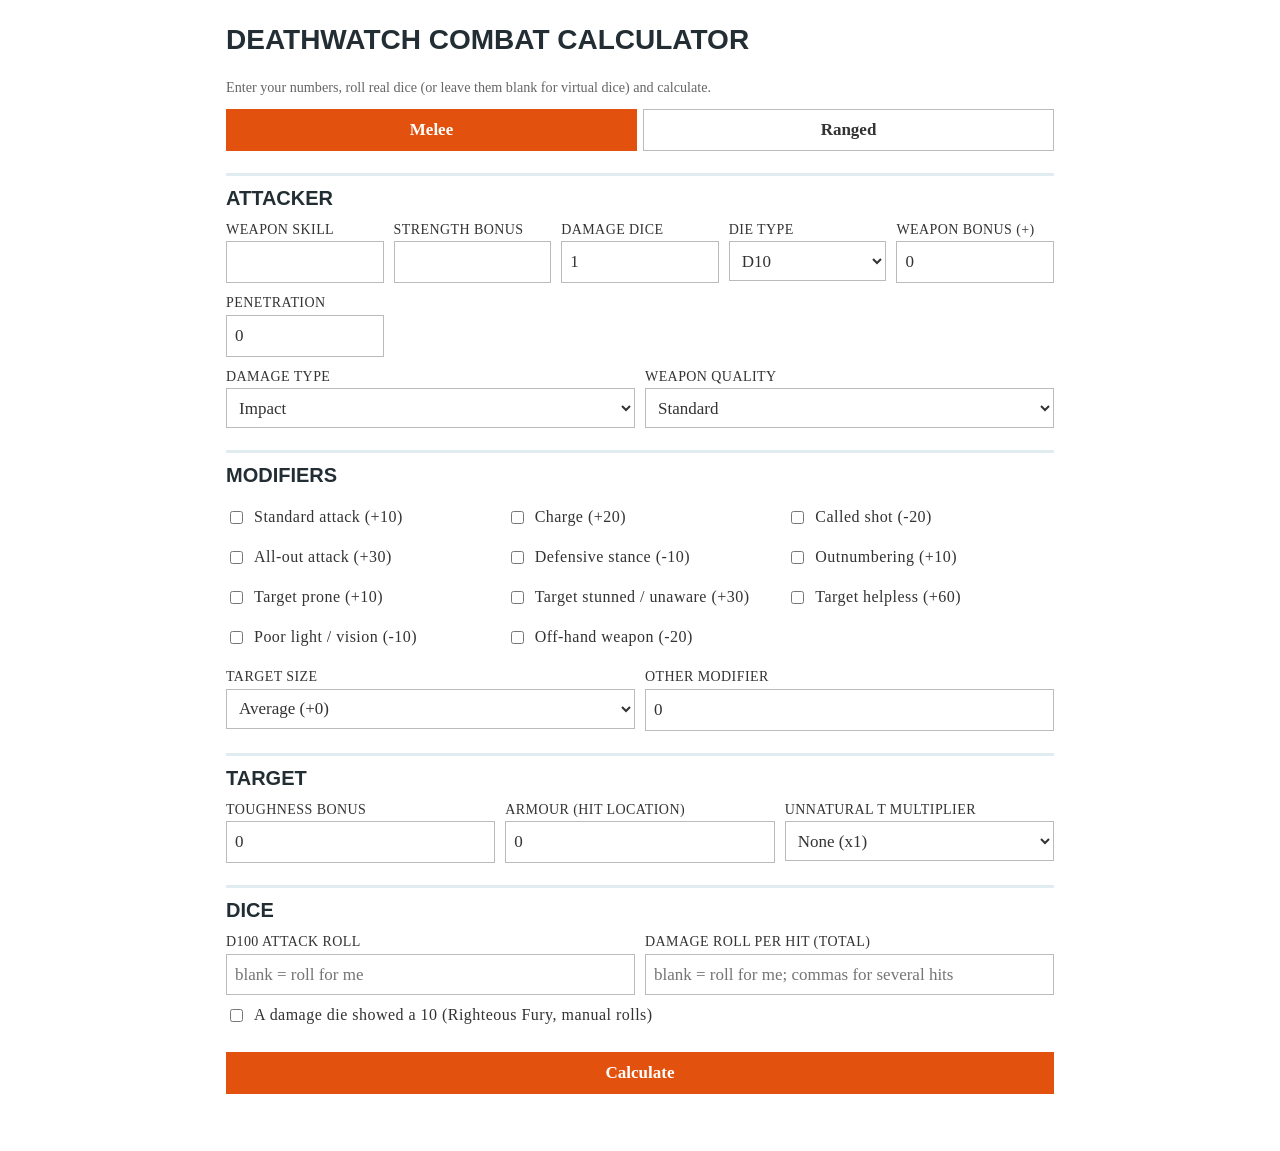
<file: combat.html>
<!DOCTYPE html>
<html lang="en">
<head>
<meta charset="utf-8">
<meta name="viewport" content="width=device-width, initial-scale=1, viewport-fit=cover">
<title>Deathwatch Combat Calculator</title>
<style>
:root{--bg:#fff;--fg:#333;--head:#222E33;--stripe:#E1ECF0;--accent:#E3510E;--line:#BBB;--in:#fff;--good:#1b7a3a;--bad:#b3261e}
@media (prefers-color-scheme:dark){:root{--bg:#161c1f;--fg:#d5dde0;--head:#E1ECF0;--stripe:#222E33;--line:#4a575c;--in:#1e2629;--good:#5ac47f;--bad:#ff8a80}}
*{box-sizing:border-box}
body{margin:0;background:var(--bg);color:var(--fg);font:17px/1.4 'Crimson Pro','Book Antiqua',Palatino,serif}
main{max-width:860px;margin:0 auto;padding:12px 16px 40px}
h1,h2,h3{font-family:Oswald,Impact,sans-serif;color:var(--head);text-transform:uppercase;margin:0}
h1{font-size:28px;margin:8px 0}
h2{font-size:20px;margin:22px 0 8px;padding-top:8px;border-top:3px solid var(--stripe)}
.tabs{display:flex;gap:6px;margin:10px 0}
.tabs button{flex:1}
button,select,input{font:inherit;color:var(--fg);background:var(--in);border:1px solid var(--line);padding:8px;min-height:40px;border-radius:0}
button{cursor:pointer;font-weight:bold}
button.on,button.go{background:var(--accent);color:#fff;border-color:var(--accent)}
.grid{display:grid;grid-template-columns:repeat(auto-fit,minmax(150px,1fr));gap:10px}
label{display:block;font-size:14px;text-transform:uppercase;letter-spacing:.03em;margin-bottom:2px}
input,select{width:100%}
.chk{display:flex;align-items:center;gap:8px;text-transform:none;font-size:16px;margin:0;min-height:40px}
.chk input{width:auto;min-height:0}
.mods{display:grid;grid-template-columns:repeat(auto-fit,minmax(240px,1fr));gap:0 14px}
#out{margin-top:16px;border-left:4px solid var(--accent);background:var(--stripe);padding:10px 14px}
#out p{margin:6px 0}
.hit{color:var(--good);font-weight:bold}.miss{color:var(--bad);font-weight:bold}
table{border-collapse:collapse;width:100%;margin:6px 0}
td,th{border:1px solid var(--line);padding:4px 8px;text-align:left}
small{opacity:.75}
[hidden]{display:none!important}
</style>
</head>
<body>
<main>
<h1>Deathwatch Combat Calculator</h1>
<h2 id="wname" style="border-top:0;margin:8px 0 0"></h2><small>Enter your numbers, roll real dice (or leave them blank for virtual dice) and calculate.</small>

<div class="tabs" role="tablist">
<button type="button" id="tm" class="on" role="tab">Melee</button>
<button type="button" id="tr" role="tab">Ranged</button>
</div>

<h2>Attacker</h2>
<div class="grid">
<div><label for="skill" id="skl">Weapon Skill</label><input type="number" id="skill" min="1" max="100" inputmode="numeric"></div>
<div id="sbw"><label for="sb">Strength Bonus</label><input type="number" id="sb" min="0" inputmode="numeric"></div>
<div><label for="dn">Damage dice</label><input type="number" id="dn" min="1" value="1" inputmode="numeric"></div>
<div><label for="df">Die type</label><select id="df"><option value="5">D5</option><option value="10" selected>D10</option></select></div>
<div><label for="dk">Weapon bonus (+)</label><input type="number" id="dk" value="0" inputmode="numeric"></div>
<div><label for="pen">Penetration</label><input type="number" id="pen" min="0" value="0" inputmode="numeric"></div>
</div>
<div class="grid" style="margin-top:10px">
<div id="rofw" hidden><label for="rof">Fire mode</label><select id="rof"></select></div>
<div id="rofsw" hidden><label for="rofs">RoF: Semi / Full</label>
<div style="display:flex;gap:6px"><input type="number" id="rofs" min="0" value="3" aria-label="Semi-auto RoF"><input type="number" id="roff" min="0" value="6" aria-label="Full-auto RoF"></div></div>
<div><label for="dmgtype">Damage type</label><select id="dmgtype"><option>Impact</option><option>Energy</option><option>Rending</option><option>Explosive</option></select></div>
<div><label for="qual">Weapon quality</label><select id="qual"><option value="">Standard</option><option value="best">Best (+10)</option><option value="good">Good</option><option value="poor">Poor (jams)</option></select></div>
</div>

<h2>Modifiers</h2>
<div class="mods" id="modsM"></div>
<div class="mods" id="modsR" hidden></div>
<div class="grid" style="margin-top:10px">
<div><label for="size">Target size</label><select id="size">
<option value="0">Average (+0)</option><option value="-20">Puny (-20)</option><option value="-10">Scrawny (-10)</option><option value="10">Hulking (+10)</option><option value="20">Enormous (+20)</option><option value="30">Massive (+30)</option><option value="40">Immense (+40)</option><option value="50">Monumental (+50)</option></select></div>
<div id="rngw" hidden><label for="range">Range</label><select id="range">
<option value="30">Point blank (+30)</option><option value="10">Short (+10)</option><option value="0" selected>Normal (+0)</option><option value="-10">Long (-10)</option><option value="-30">Extreme (-30)</option></select></div>
<div><label for="cust">Other modifier</label><input type="number" id="cust" value="0" inputmode="numeric"></div>
</div>

<h2>Target</h2>
<div class="grid">
<div><label for="tb">Toughness Bonus</label><input type="number" id="tb" min="0" value="0" inputmode="numeric"></div>
<div><label for="arm">Armour (hit location)</label><input type="number" id="arm" min="0" value="0" inputmode="numeric"></div>
<div><label for="tbm">Unnatural T multiplier</label><select id="tbm"><option value="1">None (x1)</option><option value="2">x2</option><option value="3">x3</option><option value="4">x4</option></select></div>
</div>

<h2>Dice</h2>
<div class="grid">
<div><label for="roll">D100 attack roll</label><input type="number" id="roll" min="1" max="100" placeholder="blank = roll for me" inputmode="numeric"></div>
<div><label for="dmg">Damage roll per hit (total)</label><input type="text" id="dmg" placeholder="blank = roll for me; commas for several hits" inputmode="numeric"></div>
</div>
<div class="mods"><label class="chk"><input type="checkbox" id="rfm">A damage die showed a 10 (Righteous Fury, manual rolls)</label></div>
<p><button type="button" class="go" id="go" style="width:100%">Calculate</button></p>
<div id="out" hidden aria-live="polite"></div>
</main>
<script>
const $=i=>document.getElementById(i);
let mode="m";

const MELEE=[["Standard attack (+10)",10,0],["Charge (+20)",20,0],["Called shot (-20)",-20,0],["All-out attack (+30)",30,0],["Defensive stance (-10)",-10,0],["Outnumbering (+10)",10,0],["Target prone (+10)",10,0],["Target stunned / unaware (+30)",30,0],["Target helpless (+60)",60,0],["Poor light / vision (-10)",-10,0],["Off-hand weapon (-20)",-20,0]];
const RANGED=[["Aim, half action (+10)",10,"a"],["Aim, full action (+20)",20,"a"],["Called shot (-20)",-20,0],["Target prone (-10)",-10,0],["Target stunned / unaware (+30)",30,0],["Target helpless (+60)",60,0],["Target running / evading (-20)",-20,0],["Firing at target in melee (-20)",-20,0],["Poor light / vision (-10)",-10,0],["Off-hand weapon (-20)",-20,0],["Twin-linked / suppression ignored",0,0]];
function build(id,list){
  $(id).innerHTML=list.filter(m=>m[1]).map((m,i)=>`<label class="chk"><input type="checkbox" data-v="${m[1]}" data-g="${m[2]||""}" data-n="${m[0].replace(/ \(.*/,"")}">${m[0]}</label>`).join("");
}
build("modsM",MELEE);build("modsR",RANGED);
document.addEventListener("change",e=>{ // aim options are exclusive
  const t=e.target;if(t.dataset&&t.dataset.g&&t.checked)document.querySelectorAll('[data-g="a"]').forEach(x=>{if(x!==t)x.checked=false});
});

function setMode(m){
  mode=m;
  $("tm").classList.toggle("on",m==="m");$("tr").classList.toggle("on",m==="r");
  $("modsM").hidden=m!=="m";$("modsR").hidden=m!=="r";
  $("sbw").hidden=m!=="m";$("rngw").hidden=m!=="r";$("rofw").hidden=$("rofsw").hidden=m!=="r";
  $("skl").textContent=m==="m"?"Weapon Skill":"Ballistic Skill";
  $("out").hidden=true;
  if(m==="r")fillRof();
}
function fillRof(){
  const s=$("rof").value;
  $("rof").innerHTML=`<option value="s">Single shot</option><option value="b">Semi-auto burst</option><option value="a">Full auto</option>`;
  if(s)$("rof").value=s;
}
$("tm").onclick=()=>setMode("m");$("tr").onclick=()=>setMode("r");

const d=n=>1+Math.floor(Math.random()*n);
const sgn=v=>(v>=0?"+ ":"&minus; ")+Math.abs(v);
function loc(r){
  const rev=r===100?0:(r%10)*10+Math.floor(r/10); // reversed digits; 100 -> 00
  if(rev<=10&&rev>=1)return "Head";
  if(rev<=20)return "Right Arm";
  if(rev<=30)return "Left Arm";
  if(rev<=70)return "Body";
  if(rev<=85)return "Right Leg";
  return "Left Leg";
}

function num(id,def=0){const v=parseInt($(id).value);return isNaN(v)?def:v}

$("go").onclick=()=>{
  const o=$("out"),skill=num("skill");o.hidden=false;
  if(!skill){o.innerHTML="Enter your "+(mode==="m"?"Weapon":"Ballistic")+" Skill.";return}
  let r=parseInt($("roll").value),virtual=false;
  if(isNaN(r)){r=d(100);virtual=true}
  if(r<1||r>100){o.innerHTML="D100 roll must be 1-100.";return}

  const mods=[];
  document.querySelectorAll("#"+(mode==="m"?"modsM":"modsR")+" input:checked").forEach(c=>mods.push([c.dataset.n,+c.dataset.v]));
  const sz=num("size");if(sz)mods.push(["Size",sz]);
  const cu=num("cust");if(cu)mods.push(["Other",cu]);
  let fire="s";
  if(mode==="r"){
    const rg=num("range");if(rg)mods.push(["Range",rg]);
    fire=$("rof").value;
    if(fire==="b")mods.push(["Semi-auto",10]);
    if(fire==="a")mods.push(["Full auto",-10]);
    if(fire==="s")mods.push(["Single shot",10]);
  }
  const q=$("qual").value;
  if(q==="good"&&mode==="r")mods.push(["Good quality",5]);
  if(q==="best")mods.push(["Best quality",10]);
  let target=skill+mods.reduce((a,m)=>a+m[1],0);
  target=Math.max(1,target);
  const hit=r===1?true:r===100?false:r<=target;
  const dos=Math.floor(target/10)-Math.floor(r/10);
  let h=`<p><b>Roll:</b> D100 ${r}${virtual?" <small>(virtual)</small>":""} vs ${mode==="m"?"WS":"BS"} ${skill}${mods.filter(m=>m[1]).map(m=>" "+sgn(m[1])+" ("+m[0]+")").join("")} = <b>${target}</b> &rarr; <span class="${hit?"hit":"miss"}">${hit?"HIT":"MISS"}</span></p>`;

  if(mode==="r"){
    const jam=(q==="poor"&&r>=91)||(fire==="a"&&r>=94)||(fire!=="a"&&r>=96&&q!=="best");
    if(jam)h+=`<p class="miss">Weapon jams on this roll (${q==="poor"?"poor quality 91+":fire==="a"?"auto fire 94+":"96+"}). Check your weapon's Reliable / Unreliable traits.</p>`;
  }
  if(!hit){
    h+=`<p>Degrees of failure: ${Math.max(1,Math.floor(r/10)-Math.floor(target/10))}</p>`;
    o.innerHTML=h;return;
  }
  h+=`<p>Degrees of success: ${Math.max(1,dos+1)} &nbsp;|&nbsp; Primary hit location: <b>${loc(r)}</b> <small>(roll reversed: ${r===100?"00":String((r%10)*10+Math.floor(r/10)).padStart(2,"0")})</small></p>`;

  let hits=1;
  if(mode==="r"){
    const rofS=num("rofs"),rofF=num("roff");
    if(fire==="b")hits=Math.max(1,Math.min(rofS,1+Math.floor(Math.max(0,dos)/2)));
    if(fire==="a")hits=Math.max(1,Math.min(rofF,1+Math.max(0,dos)));
    if(fire!=="s")h+=`<p>Hits: <b>${hits}</b> <small>(${fire==="b"?"1 + 1 per 2 DoS":"1 + 1 per DoS"}, max RoF ${fire==="b"?rofS:rofF})</small></p>`;
    if(hits>1)h+=`<p><small>Extra hits: roll each location up the hit table (Head &rarr; Arm &rarr; Body &rarr; Arm &rarr; Body). Hit location of each depends on your GM's ruling.</small></p>`;
  }

  // damage
  const n=num("dn",1),f=num("df",10),k=num("dk"),pen=num("pen"),sb=mode==="m"?num("sb"):0;
  const manual=$("dmg").value.split(/[,\s]+/).filter(Boolean).map(Number).filter(x=>!isNaN(x));
  const tb=num("tb")*num("tbm",1),arm=num("arm");
  const type=$("dmgtype").value;
  h+=`<table><tr><th>#</th><th>Dice</th><th>Dmg</th><th>Armour</th><th>Wounds</th></tr>`;
  let sum=0,rf=false;
  for(let i=0;i<hits;i++){
    let dice=null,total,rfHit=false;
    if(manual.length){total=manual[Math.min(i,manual.length-1)];rfHit=$("rfm").checked&&i===0}
    else{
      dice=[];for(let j=0;j<n;j++)dice.push(d(f));
      total=dice.reduce((a,b)=>a+b,0);rfHit=dice.includes(10);
    }
    const base=total+k+sb;
    const ap=Math.max(0,arm-pen);
    const w=Math.max(0,base-tb-ap);
    sum+=w;if(rfHit)rf=true;
    h+=`<tr><td>${i+1}</td><td>${dice?dice.join("+"):total}${dice?" = "+total:""}${rfHit?" <b>(10!)</b>":""}</td><td>${total}${k?" + "+k:""}${sb?" + "+sb+" SB":""} = <b>${base}</b></td><td>${arm}${pen?" &minus; "+pen+" pen":""} = ${ap}</td><td>${base} &minus; ${tb} TB &minus; ${ap} = <b>${w}</b></td></tr>`;
  }
  h+=`</table><p><b>Total wounds: ${sum}</b> <small>(${type})</small></p>`;
  if(rf)h+=`<p class="hit">Righteous Fury! A damage die showed 10. Roll another D100 to confirm: if it hits, roll one extra damage die and add it.</p>`;
  if(sum>0&&tb===0&&arm===0)h+=`<p><small>Target TB and armour are 0. Enter them for accurate wounds.</small></p>`;
  o.innerHTML=h;
};

const Q=new URLSearchParams(location.search);
function resetForm(){
  ["skill","sb","roll","dmg","tb","arm","cust"].forEach(i=>$(i).value=i==="tb"||i==="arm"||i==="cust"?0:"");
  $("dn").value=1;$("df").value=10;$("dk").value=0;$("pen").value=0;$("dmgtype").value="Impact";
  $("size").value=0;$("range").value=0;$("tbm").value=1;$("rofs").value=3;$("roff").value=6;$("rfm").checked=false;$("qual").value="";
  document.querySelectorAll(".mods input:checked").forEach(c=>c.checked=false);
  [...$("rof").options].forEach(o=>o.disabled=false);
  $("wname").textContent="";document.title="Deathwatch Combat Calculator";
}
function loadWeapon(){
  resetForm();
  const p=mode==="m"?"m_":"r_",get=k=>Q.get(p+k);
  const set=(id,v)=>{if(v!==null&&v!=="")$(id).value=v};
  set("skill",get("skill"));if(mode==="m")set("sb",get("sb"));set("pen",get("pen"));
  const m=/^(\d+)d(\d+)(?:\s*\+\s*(\d+))?\s*\(?([A-Za-z])?\)?/i.exec(get("dmg")||"");
  if(m){set("dn",m[1]);if(m[2]==="5"||m[2]==="10")set("df",m[2]);set("dk",m[3]||0);
    const t={E:"Energy",R:"Rending",X:"Explosive",I:"Impact"}[(m[4]||"I").toUpperCase()];if(t)set("dmgtype",t)}
  if(mode==="r"){
    const rf=(get("rof")||"").split("/").map(v=>parseInt(v));
    if(get("rof")){
      const ok=[rf[0]>0,rf[1]>0,rf[2]>0];
      [...$("rof").options].forEach((o,i)=>o.disabled=!ok[i]);
      $("rof").value=ok[0]?"s":ok[1]?"b":"a";
      if(rf[1]>0)set("rofs",rf[1]);if(rf[2]>0)set("roff",rf[2]);
    }
  }
  if(get("name")){$("wname").textContent="Weapon: "+get("name")+(get("special")?" ("+get("special")+")":"");document.title=get("name")+" - Deathwatch Combat Calculator"}
}
if([...Q.keys()].length){setMode(Q.get("type")==="ranged"?"r":"m");loadWeapon()}
$("tm").addEventListener("click",()=>{if([...Q.keys()].length)loadWeapon()});
$("tr").addEventListener("click",()=>{if([...Q.keys()].length)loadWeapon()});
</script>
</body>
</html>
</file>
